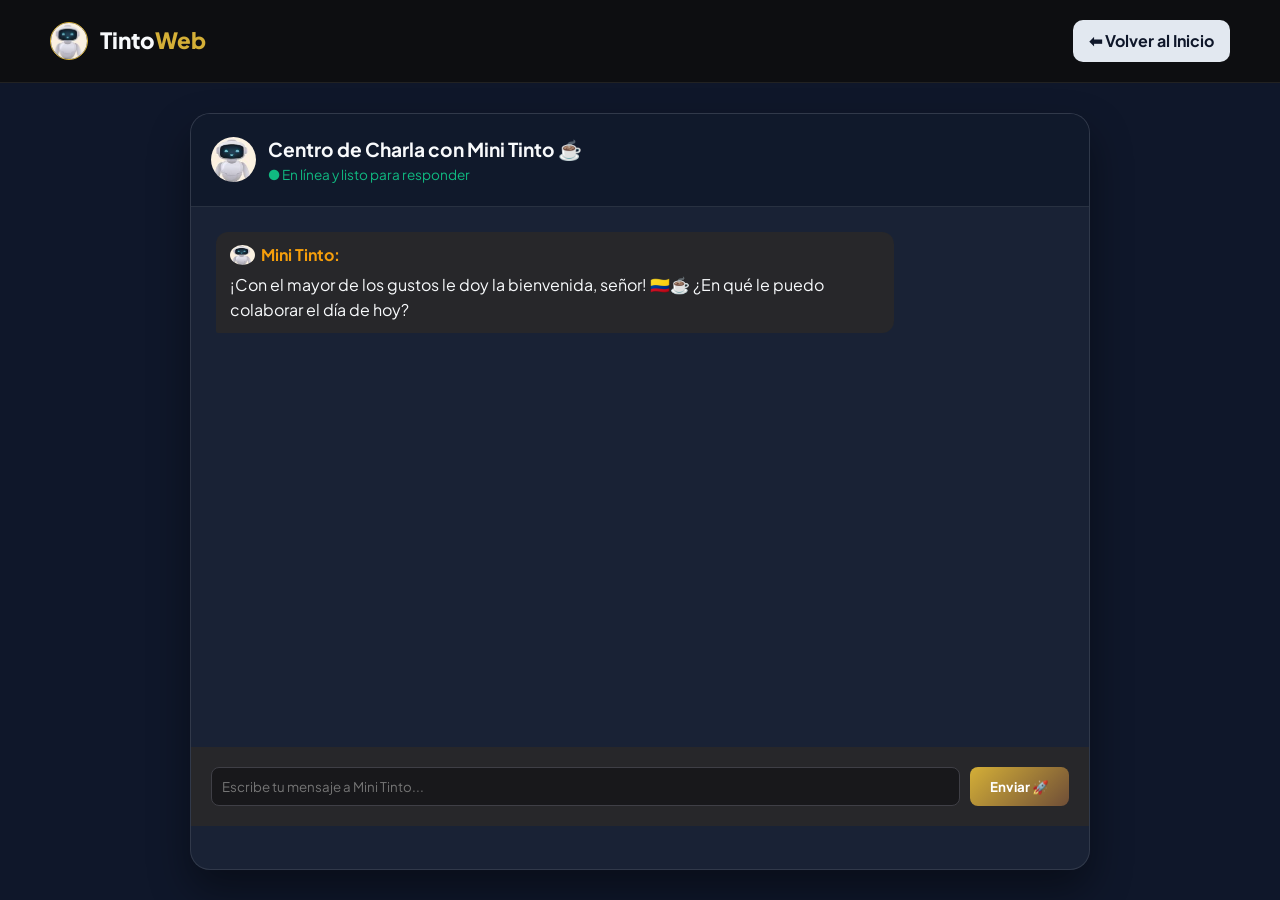
<file: templates /chat.html>
<!DOCTYPE html>
<html lang="es">
<head>
    <meta charset="UTF-8">
    <meta name="viewport" content="width=device-width, initial-scale=1.0">
    <title>Chat con Mini Tinto — Tinto Web</title>

    <link rel="stylesheet" href="/css/base.css">
    <link rel="stylesheet" href="/css/navbar.css">
    <link rel="stylesheet" href="/css/chat.css">
    <link rel="stylesheet" href="/css/animations.css">
    <link rel="stylesheet" href="/css/style.css">

    <link rel="preconnect" href="https://fonts.googleapis.com">
    <link rel="preconnect" href="https://fonts.gstatic.com" crossorigin>
    <link href="https://fonts.googleapis.com/css2?family=Plus+Jakarta+Sans:wght@400;600;700;800&display=swap" rel="stylesheet">

    <style>
        body {
            background-color: #0f172a;
            color: #f8fafc;
            min-height: 100vh;
            display: flex;
            flex-direction: column;
        }
        .full-chat-container {
            max-width: 900px;
            width: 90%;
            margin: 30px auto;
            flex: 1;
            background: rgba(30, 41, 59, 0.7);
            backdrop-filter: blur(12px);
            border: 1px solid rgba(255, 255, 255, 0.1);
            border-radius: 20px;
            display: flex;
            flex-direction: column;
            overflow: hidden;
            box-shadow: 0 20px 40px rgba(0, 0, 0, 0.4);
        }
        .full-chat-header {
            padding: 20px;
            background: rgba(15, 23, 42, 0.8);
            border-bottom: 1px solid rgba(255, 255, 255, 0.1);
            display: flex;
            justify-content: space-between;
            align-items: center;
        }
        .full-chat-box {
            flex: 1;
            padding: 25px;
            overflow-y: auto;
            display: flex;
            flex-direction: column;
            gap: 15px;
            max-height: 60vh;
        }
        .btn-back {
            background: #e2e8f0;
            color: #0f172a;
            padding: 8px 16px;
            border-radius: 10px;
            text-decoration: none;
            font-weight: 700;
        }
        .message strong {
            color: #f59e0b; /* Color resaltado dorado/amarillo para títulos */
        }
    </style>
</head>
<body>

    <nav class="navbar">
        <div class="logo">
            <img src="/img/mini-tinto.jpg" alt="Mini Tinto" class="logo-robot">
            <span class="brand-name">Tinto<span class="highlight">Web</span></span>
        </div>
        <a href="/" class="btn-back">⬅ Volver al Inicio</a>
    </nav>

    <div class="full-chat-container">
        <header class="full-chat-header">
            <div class="header-left" style="display: flex; align-items: center; gap: 12px;">
                <img src="/img/mini-tinto.jpg" alt="Mini Tinto" class="chat-avatar-img" style="width: 45px; height: 45px; border-radius: 50%;">
                <div>
                    <h3 style="margin: 0; font-size: 1.2rem;">Centro de Charla con Mini Tinto ☕</h3>
                    <span class="status-online" style="color: #10b981; font-size: 0.85rem;">● En línea y listo para responder</span>
                </div>
            </div>
        </header>

        <section class="full-chat-box" id="chat-box">
            <div class="message bot-message">
                <div class="bot-info-user">
                    <img src="/img/mini-tinto.jpg" class="mini-icon" alt="Mini Tinto" style="width: 25px; border-radius: 50%;">
                    <strong>Mini Tinto:</strong>
                </div>
                ¡Con el mayor de los gustos le doy la bienvenida, señor! 🇨🇴☕ ¿En qué le puedo colaborar el día de hoy?
            </div>
        </section>

        <form class="chat-input-area" id="chat-form" style="padding: 20px;">
            <input 
                type="text" 
                id="user-input" 
                placeholder="Escribe tu mensaje a Mini Tinto..." 
                autocomplete="off" 
                required
            >
            <button type="submit" class="btn-primary">Enviar 🚀</button>
        </form>
    </div>

    <script src="/js/app.js"></script>
</body>
</html>
</file>
<file: css/base.css>
:root {
    --bg-main: #070a12;
    --bg-card: #111827;
    --bg-alt: #0d1322;
    --text-primary: #f8fafc;
    --text-muted: #94a3b8;
    --accent-yellow: #f59e0b;
    --accent-yellow-hover: #d97706;
    --border-color: #1e293b;
    --radius: 16px;
    --font: 'Plus Jakarta Sans', sans-serif;
}

* {
    margin: 0;
    padding: 0;
    box-sizing: border-box;
}

body {
    background-color: var(--bg-main);
    color: var(--text-primary);
    font-family: var(--font);
    line-height: 1.6;
    scroll-behavior: smooth;
    overflow-x: hidden;
    position: relative;
}

#bg-canvas {
    position: fixed;
    top: 0;
    left: 0;
    width: 100vw;
    height: 100vh;
    z-index: -1;
    pointer-events: none;
}
</file>
<file: css/navbar.css>
.navbar {
    display: flex;
    justify-content: space-between;
    align-items: center;
    padding: 1.2rem 8%;
    background: rgba(7, 10, 18, 0.85);
    backdrop-filter: blur(12px);
    position: sticky;
    top: 0;
    z-index: 100;
    border-bottom: 1px solid var(--border-color);
}

.logo {
    display: flex;
    align-items: center;
    gap: 12px;
}

.logo-robot {
    width: 42px;
    height: 42px;
    object-fit: contain;
    border-radius: 50%;
}

.brand-name {
    font-size: 1.5rem;
    font-weight: 800;
}

.highlight {
    color: var(--accent-yellow);
}

.nav-links {
    display: flex;
    list-style: none;
    gap: 2rem;
}

.nav-links a {
    color: var(--text-muted);
    text-decoration: none;
    font-weight: 600;
    transition: color 0.3s ease;
}

.nav-links a:hover {
    color: var(--accent-yellow);
}
</file>
<file: css/chat.css>
.chat-modal-overlay {
    position: fixed;
    top: 0;
    left: 0;
    width: 100%;
    height: 100%;
    background: rgba(0, 0, 0, 0.75);
    backdrop-filter: blur(5px);
    display: none;
    justify-content: center;
    align-items: center;
    z-index: 1000;
}

.chat-modal-overlay.active {
    display: flex;
}

.chat-wrapper {
    background: #18181b;
    width: 90%;
    max-width: 500px;
    height: 80vh;
    border-radius: 16px;
    border: 1px solid #333;
    display: flex;
    flex-direction: column;
    overflow: hidden;
    box-shadow: 0 10px 30px rgba(0,0,0,0.5);
}

.chat-header {
    background: #27272a;
    padding: 15px;
    display: flex;
    justify-content: space-between;
    align-items: center;
    border-bottom: 1px solid #3f3f46;
}

.header-left {
    display: flex;
    align-items: center;
    gap: 10px;
}

.chat-avatar-img {
    width: 40px;
    height: 40px;
    border-radius: 50%;
    object-fit: cover;
}

.status-online {
    color: #4ade80;
    font-size: 0.8rem;
    display: flex;
    align-items: center;
    gap: 5px;
}

.status-dot {
    width: 8px;
    height: 8px;
    background: #4ade80;
    border-radius: 50%;
}

.close-chat-btn {
    background: transparent;
    border: none;
    color: #fff;
    font-size: 1.5rem;
    cursor: pointer;
}

.chat-box {
    flex: 1;
    padding: 15px;
    overflow-y: auto;
    display: flex;
    flex-direction: column;
    gap: 12px;
}

.message {
    padding: 10px 14px;
    border-radius: 12px;
    max-width: 80%;
    word-break: break-word;
}

.bot-message {
    background: #27272a;
    align-self: flex-start;
    border-bottom-left-radius: 2px;
}

.user-message {
    background: #d4af37;
    color: #000;
    align-self: flex-end;
    border-bottom-right-radius: 2px;
}

.bot-info-user {
    display: flex;
    align-items: center;
    gap: 6px;
    margin-bottom: 4px;
}

.mini-icon {
    width: 20px;
    height: 20px;
    border-radius: 50%;
}

.chat-input-area {
    padding: 15px;
    background: #27272a;
    display: flex;
    gap: 10px;
}

.chat-input-area input {
    flex: 1;
    background: #18181b;
    border: 1px solid #3f3f46;
    color: #fff;
    padding: 10px;
    border-radius: 8px;
    outline: none;
}

.floating-guide {
    position: fixed;
    bottom: 20px;
    right: 20px;
    display: flex;
    align-items: center;
    gap: 10px;
    cursor: pointer;
    z-index: 900;
}

.guide-img {
    width: 60px;
    height: 60px;
    border-radius: 50%;
    border: 2px solid #d4af37;
    box-shadow: 0 4px 12px rgba(0,0,0,0.4);
}

.guide-bubble {
    background: #27272a;
    padding: 8px 12px;
    border-radius: 8px;
    font-size: 0.85rem;
    border: 1px solid #3f3f46;
}
/* Animaciones y movimiento flotante para Mini Tinto */
.floating-guide {
    position: fixed;
    bottom: 25px;
    right: 25px;
    display: flex;
    align-items: center;
    gap: 12px;
    cursor: pointer;
    z-index: 900;
    transition: transform 0.3s ease;
}

.floating-guide:hover {
    transform: scale(1.08) translateY(-4px);
}

.guide-avatar-container {
    position: relative;
    width: 65px;
    height: 65px;
}

.tinto-animated {
    width: 65px;
    height: 65px;
    border-radius: 50%;
    border: 3px solid #d4af37;
    object-fit: cover;
    box-shadow: 0 8px 20px rgba(212, 175, 55, 0.4);
    animation: floatAnimation 3s ease-in-out infinite;
}

.pulse-ring {
    position: absolute;
    top: 0;
    left: 0;
    width: 100%;
    height: 100%;
    border-radius: 50%;
    border: 2px solid #d4af37;
    animation: pulseRing 2s infinite;
    pointer-events: none;
}

.guide-bubble {
    background: #27272a;
    color: #fff;
    padding: 10px 14px;
    border-radius: 12px;
    font-size: 0.88rem;
    font-weight: 600;
    border: 1px solid #3f3f46;
    box-shadow: 0 4px 15px rgba(0,0,0,0.3);
    animation: bounceBubble 4s ease-in-out infinite;
}

@keyframes floatAnimation {
    0% { transform: translateY(0px) rotate(0deg); }
    50% { transform: translateY(-8px) rotate(3deg); }
    100% { transform: translateY(0px) rotate(0deg); }
}

@keyframes pulseRing {
    0% { transform: scale(0.95); opacity: 0.8; }
    50% { transform: scale(1.25); opacity: 0; }
    100% { transform: scale(0.95); opacity: 0; }
}

@keyframes bounceBubble {
    0%, 100% { transform: translateY(0); }
    50% { transform: translateY(-3px); }
}
</file>
<file: css/animations.css>
/* Animación de Respiración y Flotación 3D para Mini Tinto */
.mini-tinto-alive {
    animation: tintoFloat 3s ease-in-out infinite, tintoGlow 2.5s ease-in-out infinite alternate;
    transition: transform 0.3s cubic-bezier(0.175, 0.885, 0.32, 1.275);
}

.mini-tinto-alive:hover {
    transform: scale(1.15) rotate(8deg);
    filter: drop-shadow(0 0 15px rgba(245, 158, 11, 0.8));
}

@keyframes tintoFloat {
    0% { transform: translateY(0px) rotate(0deg); }
    50% { transform: translateY(-8px) rotate(-3deg); }
    100% { transform: translateY(0px) rotate(0deg); }
}

@keyframes tintoGlow {
    0% { filter: drop-shadow(0 0 4px rgba(245, 158, 11, 0.3)); }
    100% { filter: drop-shadow(0 0 14px rgba(245, 158, 11, 0.7)); }
}

/* Efecto al escribir o enviar mensaje */
.tinto-talking {
    animation: tintoTalk 0.4s ease-in-out infinite alternate !important;
}

@keyframes tintoTalk {
    0% { transform: scale(1) translateY(0); }
    100% { transform: scale(1.1) translateY(-5px) rotate(4deg); }
}

/* Luces Neón y Pulsos */
.pulse-btn {
    animation: btnPulse 2s infinite;
}

@keyframes btnPulse {
    0% { box-shadow: 0 0 0 0 rgba(245, 158, 11, 0.6); }
    70% { box-shadow: 0 0 0 15px rgba(245, 158, 11, 0); }
    100% { box-shadow: 0 0 0 0 rgba(245, 158, 11, 0); }
}

.glow-border:hover {
    box-shadow: 0 0 35px rgba(245, 158, 11, 0.25);
}
</file>
<file: css/style.css>
:root {
    --bg-color: #0d0d0d;
    --card-bg: #161618;
    --accent-gold: #d4af37;
    --accent-coffee: #6f4e37;
    --text-color: #f5f5f5;
    --text-muted: #a0a0a0;
}

* {
    margin: 0;
    padding: 0;
    box-sizing: border-box;
    font-family: 'Plus Jakarta Sans', sans-serif;
}

body {
    background-color: var(--bg-color);
    color: var(--text-color);
    line-height: 1.6;
    overflow-x: hidden;
}

#bg-canvas {
    position: fixed;
    top: 0;
    left: 0;
    width: 100vw;
    height: 100vh;
    z-index: -1;
    pointer-events: none;
}

/* Navbar */
.navbar {
    display: flex;
    justify-content: space-between;
    align-items: center;
    padding: 20px 50px;
    background: rgba(13, 13, 13, 0.85);
    backdrop-filter: blur(10px);
    position: sticky;
    top: 0;
    z-index: 100;
    border-bottom: 1px solid #222;
}

.logo {
    display: flex;
    align-items: center;
    gap: 12px;
}

.logo-robot {
    width: 38px;
    height: 38px;
    border-radius: 50%;
    object-fit: cover;
    border: 1px solid var(--accent-gold);
}

.brand-name {
    font-size: 1.4rem;
    font-weight: 800;
}

.highlight {
    color: var(--accent-gold);
}

.nav-links {
    display: flex;
    list-style: none;
    gap: 25px;
}

.nav-links a {
    color: var(--text-color);
    text-decoration: none;
    font-weight: 600;
    transition: color 0.2s;
}

.nav-links a:hover {
    color: var(--accent-gold);
}

/* Botones */
.btn-primary, .btn-hero-primary {
    background: linear-gradient(135deg, var(--accent-gold), var(--accent-coffee));
    color: #fff;
    border: none;
    padding: 10px 20px;
    border-radius: 8px;
    font-weight: 700;
    cursor: pointer;
    transition: transform 0.2s, opacity 0.2s;
    text-decoration: none;
}

.btn-primary:hover, .btn-hero-primary:hover {
    transform: translateY(-2px);
    opacity: 0.9;
}

.btn-hero-secondary {
    background: transparent;
    color: var(--text-color);
    border: 1px solid var(--accent-gold);
    padding: 10px 20px;
    border-radius: 8px;
    font-weight: 700;
    text-decoration: none;
    margin-left: 10px;
}

/* Hero Section */
.hero {
    padding: 100px 20px;
    text-align: center;
    max-width: 900px;
    margin: 0 auto;
}

.badge {
    background: rgba(212, 175, 55, 0.15);
    color: var(--accent-gold);
    padding: 6px 16px;
    border-radius: 20px;
    font-size: 0.85rem;
    font-weight: 700;
    border: 1px solid rgba(212, 175, 55, 0.3);
}

.hero-title {
    font-size: 3rem;
    font-weight: 800;
    margin: 20px 0;
}

.gradient-text {
    background: linear-gradient(135deg, #f39c12, var(--accent-gold));
    -webkit-background-clip: text;
    -webkit-text-fill-color: transparent;
}

.hero-subtitle {
    color: var(--text-muted);
    font-size: 1.1rem;
    margin-bottom: 30px;
}

/* Tarjetas */
.section {
    padding: 60px 50px;
    max-width: 1200px;
    margin: 0 auto;
}

.section-header {
    text-align: center;
    margin-bottom: 40px;
}

.cards-grid, .creadores-grid {
    display: grid;
    grid-template-columns: repeat(auto-fit, minmax(280px, 1fr));
    gap: 25px;
}

.card, .creator-card {
    background: var(--card-bg);
    padding: 30px;
    border-radius: 12px;
    border: 1px solid #222;
    transition: transform 0.2s;
}

.card:hover, .creator-card:hover {
    transform: translateY(-5px);
    border-color: var(--accent-gold);
}

.card-icon, .creator-avatar {
    font-size: 2.2rem;
    margin-bottom: 15px;
}

footer {
    text-align: center;
    padding: 30px;
    border-top: 1px solid #222;
    color: var(--text-muted);
    font-size: 0.9rem;
}
/* Animaciones y movimiento flotante para Mini Tinto */
.floating-guide {
    position: fixed;
    bottom: 25px;
    right: 25px;
    display: flex;
    align-items: center;
    gap: 12px;
    cursor: pointer;
    z-index: 900;
    transition: transform 0.3s ease;
}

.floating-guide:hover {
    transform: scale(1.08) translateY(-4px);
}

.guide-avatar-container {
    position: relative;
    width: 65px;
    height: 65px;
}

.tinto-animated {
    width: 65px;
    height: 65px;
    border-radius: 50%;
    border: 3px solid #d4af37;
    object-fit: cover;
    box-shadow: 0 8px 20px rgba(212, 175, 55, 0.4);
    animation: floatAnimation 3s ease-in-out infinite;
}

.pulse-ring {
    position: absolute;
    top: 0;
    left: 0;
    width: 100%;
    height: 100%;
    border-radius: 50%;
    border: 2px solid #d4af37;
    animation: pulseRing 2s infinite;
    pointer-events: none;
}

.guide-bubble {
    background: #27272a;
    color: #fff;
    padding: 10px 14px;
    border-radius: 12px;
    font-size: 0.88rem;
    font-weight: 600;
    border: 1px solid #3f3f46;
    box-shadow: 0 4px 15px rgba(0,0,0,0.3);
    animation: bounceBubble 4s ease-in-out infinite;
}

@keyframes floatAnimation {
    0% { transform: translateY(0px) rotate(0deg); }
    50% { transform: translateY(-8px) rotate(3deg); }
    100% { transform: translateY(0px) rotate(0deg); }
}

@keyframes pulseRing {
    0% { transform: scale(0.95); opacity: 0.8; }
    50% { transform: scale(1.25); opacity: 0; }
    100% { transform: scale(0.95); opacity: 0; }
}

@keyframes bounceBubble {
    0%, 100% { transform: translateY(0); }
    50% { transform: translateY(-3px); }
}
/* Ajuste de tamaño de tarjetas e imágenes */
.image-card {
    padding: 0 !important;
    overflow: hidden;
    display: flex;
    flex-direction: column;
    border-radius: 16px;
}

.img-wrapper {
    position: relative;
    width: 100%;
    height: 190px; /* Tamaño controlado para que no se vean gigantes */
    overflow: hidden;
}

.card-img {
    width: 100%;
    height: 100%;
    object-fit: cover;
    transition: transform 0.4s ease;
}

.image-card:hover .card-img {
    transform: scale(1.05);
}

/* Insignia de Mini Tinto disfrutando en la foto */
.mini-badge {
    position: absolute;
    bottom: 10px;
    left: 10px;
    background: rgba(20, 20, 22, 0.85);
    backdrop-filter: blur(6px);
    border: 1px solid rgba(212, 175, 55, 0.5);
    padding: 5px 12px;
    border-radius: 20px;
    display: flex;
    align-items: center;
    gap: 8px;
    color: #fff;
    font-size: 0.78rem;
    font-weight: 600;
}

.badge-avatar {
    width: 22px;
    height: 22px;
    border-radius: 50%;
    object-fit: cover;
    border: 1px solid #d4af37;
}

.card-content {
    padding: 18px;
}

.card-content h3 {
    margin-top: 0;
    margin-bottom: 8px;
    font-size: 1.2rem;
    color: #f1f5f9;
}

.card-content p {
    font-size: 0.9rem;
    color: #94a3b8;
    line-height: 1.5;
    margin: 0;
}
</file>
